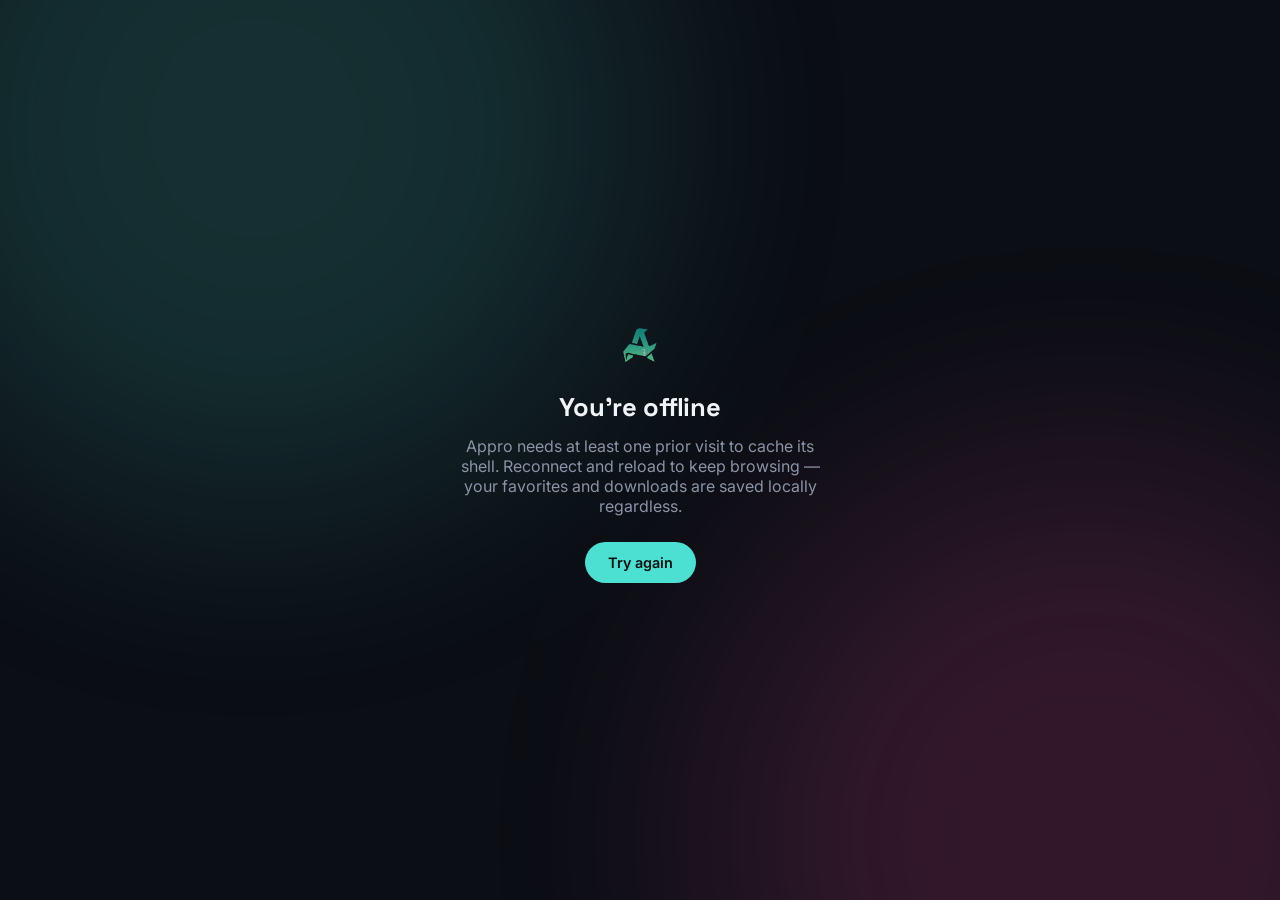
<file: offline.html>
<!DOCTYPE html>
<html lang="en">
<head>
<meta charset="UTF-8" />
<meta name="viewport" content="width=device-width, initial-scale=1" />
<title>Offline — Appro</title>
<link rel="stylesheet" href="./css/styles.css" />
</head>
<body data-theme="dark">
<div class="ambient" aria-hidden="true"></div>
<div class="notfound" style="min-height:100vh;display:flex;flex-direction:column;align-items:center;justify-content:center">
  <div class="brand-mark" style="width:56px;height:56px;margin-bottom:20px"></div>
  <h1 style="font-size:1.6rem;font-family:var(--font-display)">You're offline</h1>
  <p style="max-width:360px">Appro needs at least one prior visit to cache its shell. Reconnect and reload to keep browsing — your favorites and downloads are saved locally regardless.</p>
  <button class="btn btn-primary" onclick="location.href='./index.html'">Try again</button>
</div>
</body>
</html>
</file>
<file: css/styles.css>
/* =========================================================================
   APPRO — Design System
   Deep-space surface, twin neon accents (cyan / magenta), glass panels,
   signature "pulse ring" motif on trending listings.
   ========================================================================= */

@import url('https://fonts.googleapis.com/css2?family=Space+Grotesk:wght@500;600;700&family=Inter:wght@400;500;600;700&family=JetBrains+Mono:wght@400;500&display=swap');

:root {
  /* Color */
  --bg: #0B0E14;
  --bg-elevated: #10141C;
  --surface: #131826;
  --surface-2: #1A2030;
  --border: rgba(255,255,255,0.08);
  --border-strong: rgba(255,255,255,0.16);
  --cyan: #4CE0D2;
  --cyan-dim: rgba(76,224,210,0.14);
  --magenta: #FF4FA3;
  --magenta-dim: rgba(255,79,163,0.14);
  --gold: #FFC857;
  --text: #F2F5F7;
  --text-muted: #8B93A7;
  --text-faint: #5B6272;
  --success: #00D9A3;
  --danger: #FF6B6B;

  /* Type */
  --font-display: 'Space Grotesk', system-ui, sans-serif;
  --font-body: 'Inter', system-ui, sans-serif;
  --font-mono: 'JetBrains Mono', ui-monospace, monospace;

  /* Layout */
  --radius-sm: 10px;
  --radius-md: 16px;
  --radius-lg: 22px;
  --radius-pill: 999px;
  --nav-h: 68px;
  --bottomnav-h: 64px;
  --shadow-soft: 0 8px 30px rgba(0,0,0,0.35);
  --shadow-glow-cyan: 0 0 0 1px rgba(76,224,210,0.25), 0 8px 24px rgba(76,224,210,0.12);
  --shadow-glow-magenta: 0 0 0 1px rgba(255,79,163,0.25), 0 8px 24px rgba(255,79,163,0.12);
  --ease: cubic-bezier(0.22, 1, 0.36, 1);
}

[data-theme="light"] {
  --bg: #F5F6FA;
  --bg-elevated: #FFFFFF;
  --surface: #FFFFFF;
  --surface-2: #EEF0F6;
  --border: rgba(15,20,30,0.08);
  --border-strong: rgba(15,20,30,0.14);
  --text: #12151C;
  --text-muted: #565E70;
  --text-faint: #8A90A0;
  --shadow-soft: 0 8px 30px rgba(20,25,40,0.08);
}

* { box-sizing: border-box; }
html { scroll-behavior: smooth; }
html:focus-within { scroll-behavior: smooth; }

body {
  margin: 0;
  background: var(--bg);
  color: var(--text);
  font-family: var(--font-body);
  -webkit-font-smoothing: antialiased;
  min-height: 100vh;
  transition: background 0.3s var(--ease), color 0.3s var(--ease);
}

@media (prefers-reduced-motion: reduce) {
  *, *::before, *::after { animation-duration: 0.001ms !important; animation-iteration-count: 1 !important; transition-duration: 0.001ms !important; scroll-behavior: auto !important; }
}

img, svg { display: block; max-width: 100%; }
a { color: inherit; text-decoration: none; }
button { font: inherit; color: inherit; }
ul { list-style: none; margin: 0; padding: 0; }
h1, h2, h3, h4 { font-family: var(--font-display); margin: 0; line-height: 1.15; letter-spacing: -0.01em; }
p { margin: 0; }

:focus-visible {
  outline: 2px solid var(--cyan);
  outline-offset: 3px;
  border-radius: 4px;
}

/* ---- Ambient backdrop -------------------------------------------------- */
.ambient {
  position: fixed; inset: 0; z-index: -1; overflow: hidden; pointer-events: none;
}
.ambient::before, .ambient::after {
  content: ''; position: absolute; width: 60vw; height: 60vw; border-radius: 50%;
  filter: blur(120px); opacity: 0.16;
}
.ambient::before { background: var(--cyan); top: -20vw; left: -10vw; }
.ambient::after { background: var(--magenta); bottom: -25vw; right: -15vw; }
[data-theme="light"] .ambient::before, [data-theme="light"] .ambient::after { opacity: 0.10; }

/* ---- Skip link ---------------------------------------------------------- */
.skip-link {
  position: absolute; left: -999px; top: 0; z-index: 1000;
  background: var(--cyan); color: #05100E; padding: 10px 16px; border-radius: 0 0 8px 0;
  font-weight: 600;
}
.skip-link:focus { left: 0; }

/* ---- Layout shell -------------------------------------------------------- */
.app-shell { display: flex; min-height: 100vh; }
.main-col { flex: 1; min-width: 0; display: flex; flex-direction: column; }
.view-container { flex: 1; width: 100%; max-width: 1320px; margin: 0 auto; padding: 28px 24px calc(var(--bottomnav-h) + 40px); }
@media (min-width: 900px) { .view-container { padding: 32px 40px 60px; } }

/* ---- Top nav ------------------------------------------------------------- */
.topnav {
  position: sticky; top: 0; z-index: 60; height: var(--nav-h);
  display: flex; align-items: center; gap: 20px; padding: 0 20px;
  background: color-mix(in srgb, var(--bg) 78%, transparent);
  backdrop-filter: blur(18px) saturate(140%);
  -webkit-backdrop-filter: blur(18px) saturate(140%);
  border-bottom: 1px solid var(--border);
}
@media (min-width: 900px) { .topnav { padding: 0 40px; } }

.brand { display: flex; align-items: center; gap: 10px; font-family: var(--font-display); font-weight: 700; font-size: 1.15rem; flex-shrink: 0; }
.brand-mark {
  width: 34px; height: 34px; flex-shrink: 0;
  background-image: url('../icons/icon-192.png');
  background-size: contain; background-repeat: no-repeat; background-position: center;
}
.brand-name { display: none; }
@media (min-width: 640px) { .brand-name { display: inline; } }

.nav-links { display: none; gap: 4px; }
@media (min-width: 900px) { .nav-links { display: flex; } }
.nav-links a {
  padding: 9px 14px; border-radius: var(--radius-pill); font-size: 0.92rem; font-weight: 500; color: var(--text-muted);
  transition: all 0.2s var(--ease);
}
.nav-links a:hover { color: var(--text); background: var(--surface-2); }
.nav-links a.active { color: var(--bg); background: var(--cyan); font-weight: 600; }

.nav-search {
  flex: 1; max-width: 420px; display: flex; align-items: center; gap: 8px;
  background: var(--surface); border: 1px solid var(--border); border-radius: var(--radius-pill);
  padding: 9px 16px; margin-left: auto; transition: border-color 0.2s;
}
.nav-search:focus-within { border-color: var(--cyan); }
.nav-search input {
  background: none; border: none; outline: none; color: var(--text); width: 100%; font-size: 0.9rem; font-family: var(--font-body);
}
.nav-search input::placeholder { color: var(--text-faint); }
.nav-search svg { flex-shrink: 0; color: var(--text-faint); }

.nav-actions { display: flex; align-items: center; gap: 8px; flex-shrink: 0; }
.icon-btn {
  width: 40px; height: 40px; border-radius: 50%; background: var(--surface); border: 1px solid var(--border);
  display: grid; place-items: center; cursor: pointer; color: var(--text); transition: all 0.2s var(--ease);
}
.icon-btn:hover { border-color: var(--cyan); color: var(--cyan); transform: translateY(-1px); }
.icon-btn.has-dot::after { content: ''; width: 7px; height: 7px; border-radius: 50%; background: var(--magenta); position: relative; top: -12px; left: 12px; }

/* ---- Bottom mobile nav ---------------------------------------------------- */
.bottomnav {
  position: fixed; bottom: 0; left: 0; right: 0; z-index: 60; height: var(--bottomnav-h);
  display: flex; align-items: stretch; justify-content: space-around;
  background: color-mix(in srgb, var(--bg-elevated) 90%, transparent);
  backdrop-filter: blur(20px); border-top: 1px solid var(--border);
  padding-bottom: env(safe-area-inset-bottom);
}
@media (min-width: 900px) { .bottomnav { display: none; } }
.bottomnav a {
  flex: 1; display: flex; flex-direction: column; align-items: center; justify-content: center; gap: 3px;
  color: var(--text-faint); font-size: 0.66rem; font-weight: 600; letter-spacing: 0.01em;
}
.bottomnav a svg { width: 21px; height: 21px; }
.bottomnav a.active { color: var(--cyan); }

/* ---- Buttons --------------------------------------------------------------- */
.btn {
  display: inline-flex; align-items: center; justify-content: center; gap: 8px;
  padding: 11px 22px; border-radius: var(--radius-pill); font-weight: 600; font-size: 0.9rem;
  border: 1px solid transparent; cursor: pointer; transition: all 0.2s var(--ease); white-space: nowrap;
}
.btn-primary { background: var(--cyan); color: #05100E; }
.btn-primary:hover { box-shadow: var(--shadow-glow-cyan); transform: translateY(-1px); }
.btn-ghost { background: var(--surface); border-color: var(--border); color: var(--text); }
.btn-ghost:hover { border-color: var(--border-strong); }
.btn-outline { background: transparent; border-color: var(--border-strong); color: var(--text); }
.btn-outline:hover { border-color: var(--cyan); color: var(--cyan); }
.btn-sm { padding: 7px 14px; font-size: 0.8rem; }
.btn-block { width: 100%; }
.btn[disabled] { opacity: 0.6; cursor: default; }

/* ---- Section headers ------------------------------------------------------- */
.section { margin-bottom: 44px; }
.section-head { display: flex; align-items: baseline; justify-content: space-between; margin-bottom: 16px; gap: 12px; }
.section-title { font-size: 1.3rem; font-weight: 700; }
.section-sub { color: var(--text-muted); font-size: 0.88rem; margin-top: 4px; }
.section-link { font-size: 0.85rem; font-weight: 600; color: var(--cyan); flex-shrink: 0; }
.eyebrow {
  font-family: var(--font-mono); font-size: 0.72rem; letter-spacing: 0.12em; text-transform: uppercase;
  color: var(--cyan); margin-bottom: 8px; display: block;
}

/* ---- Hero ------------------------------------------------------------------- */
.hero {
  position: relative; border-radius: var(--radius-lg); overflow: hidden; padding: 48px 32px;
  background: linear-gradient(135deg, var(--surface), var(--surface-2));
  border: 1px solid var(--border); margin-bottom: 40px; isolation: isolate;
}
.hero::before {
  content: ''; position: absolute; inset: 0; z-index: -1; opacity: 0.5;
  background: radial-gradient(circle at 85% 20%, var(--cyan-dim), transparent 55%),
              radial-gradient(circle at 10% 90%, var(--magenta-dim), transparent 50%);
}
.hero h1 { font-size: clamp(1.9rem, 4.5vw, 3rem); max-width: 720px; }
.hero p.lead { color: var(--text-muted); font-size: 1.05rem; max-width: 560px; margin-top: 14px; line-height: 1.55; }
.hero-actions { display: flex; gap: 12px; margin-top: 26px; flex-wrap: wrap; }
.hero-stats { display: flex; gap: 28px; margin-top: 36px; flex-wrap: wrap; }
.hero-stat b { font-family: var(--font-mono); font-size: 1.35rem; display: block; color: var(--cyan); }
.hero-stat span { font-size: 0.78rem; color: var(--text-muted); }

/* ---- Category chips --------------------------------------------------------- */
.chip-row { display: flex; gap: 10px; overflow-x: auto; padding-bottom: 6px; scrollbar-width: none; }
.chip-row::-webkit-scrollbar { display: none; }
.chip {
  flex-shrink: 0; display: inline-flex; align-items: center; gap: 7px; padding: 9px 16px;
  border-radius: var(--radius-pill); background: var(--surface); border: 1px solid var(--border);
  font-size: 0.85rem; font-weight: 500; cursor: pointer; transition: all 0.18s var(--ease); color: var(--text-muted);
}
.chip:hover { border-color: var(--border-strong); color: var(--text); }
.chip.active { background: var(--cyan); border-color: var(--cyan); color: #05100E; font-weight: 600; }

/* ---- Card grid --------------------------------------------------------------- */
.grid {
  display: grid; gap: 16px;
  grid-template-columns: repeat(auto-fill, minmax(148px, 1fr));
}
.grid.grid-wide { grid-template-columns: repeat(auto-fill, minmax(230px, 1fr)); }
.rail { display: flex; gap: 16px; overflow-x: auto; padding-bottom: 10px; scroll-snap-type: x proximity; scrollbar-width: none; }
.rail::-webkit-scrollbar { display: none; }
.rail > * { scroll-snap-align: start; flex-shrink: 0; }

/* ---- App card ------------------------------------------------------------------ */
.card {
  background: var(--surface); border: 1px solid var(--border); border-radius: var(--radius-md);
  padding: 14px; cursor: pointer; transition: transform 0.22s var(--ease), border-color 0.22s var(--ease), box-shadow 0.22s var(--ease);
  display: flex; flex-direction: column; gap: 10px; position: relative;
}
.card:hover { transform: translateY(-3px); border-color: var(--border-strong); box-shadow: var(--shadow-soft); }
.card-icon-wrap { position: relative; width: 100%; aspect-ratio: 1; border-radius: var(--radius-sm); overflow: hidden; }
.card-icon {
  width: 100%; height: 100%; display: grid; place-items: center; font-size: 1.9rem; color: rgba(255,255,255,0.92);
  position: relative;
}
.card-icon .glyph { position: relative; z-index: 2; filter: drop-shadow(0 2px 6px rgba(0,0,0,0.35)); }
.pulse-ring { position: absolute; inset: -6px; border-radius: inherit; pointer-events: none; }
.pulse-ring::before, .pulse-ring::after {
  content: ''; position: absolute; inset: 0; border-radius: var(--radius-sm); border: 2px solid var(--cyan); opacity: 0;
  animation: pulseRing 2.6s var(--ease) infinite;
}
.pulse-ring::after { animation-delay: 1.3s; }
@keyframes pulseRing {
  0% { opacity: 0.55; transform: scale(0.92); }
  70% { opacity: 0; transform: scale(1.14); }
  100% { opacity: 0; transform: scale(1.14); }
}
.card-badge {
  position: absolute; top: 8px; left: 8px; z-index: 3; font-size: 0.62rem; font-weight: 700; letter-spacing: 0.02em;
  padding: 3px 8px; border-radius: var(--radius-pill); background: rgba(10,12,18,0.6); backdrop-filter: blur(4px);
  color: var(--gold); border: 1px solid rgba(255,200,87,0.35);
}
.card-name { font-size: 0.88rem; font-weight: 600; line-height: 1.25; white-space: nowrap; overflow: hidden; text-overflow: ellipsis; }
.card-cat { font-size: 0.72rem; color: var(--text-faint); }
.card-meta { display: flex; align-items: center; justify-content: space-between; font-size: 0.75rem; color: var(--text-muted); margin-top: -4px; }
.card-rating { display: flex; align-items: center; gap: 3px; font-family: var(--font-mono); }
.card-rating svg { width: 12px; height: 12px; fill: var(--gold); }
.card.card-wide { flex-direction: row; align-items: center; }
.card.card-wide .card-icon-wrap { width: 56px; height: 56px; flex-shrink: 0; }
.card.card-wide .card-body { flex: 1; min-width: 0; }

.card-cta {
  margin-top: 2px; width: 100%; padding: 7px 0; border-radius: var(--radius-pill); border: 1px solid var(--border-strong);
  background: transparent; font-size: 0.75rem; font-weight: 600; text-align: center; color: var(--text);
  transition: all 0.18s var(--ease);
}
.card-cta:hover { background: var(--cyan); border-color: var(--cyan); color: #05100E; }

/* ---- Category tiles -------------------------------------------------------------- */
.cat-grid { display: grid; gap: 14px; grid-template-columns: repeat(auto-fill, minmax(150px, 1fr)); }
.cat-tile {
  padding: 20px 16px; border-radius: var(--radius-md); background: var(--surface); border: 1px solid var(--border);
  cursor: pointer; transition: all 0.2s var(--ease); display: flex; flex-direction: column; gap: 10px;
}
.cat-tile:hover { border-color: var(--cyan); transform: translateY(-2px); }
.cat-tile .glyph { font-size: 1.6rem; color: var(--cyan); }
.cat-tile b { font-size: 0.92rem; }
.cat-tile span { font-size: 0.75rem; color: var(--text-faint); }

/* ---- Filters bar ---------------------------------------------------------------- */
.filters-bar { display: flex; flex-wrap: wrap; gap: 10px; align-items: center; margin-bottom: 22px; }
.select {
  background: var(--surface); border: 1px solid var(--border); color: var(--text); border-radius: var(--radius-pill);
  padding: 9px 14px; font-size: 0.85rem; cursor: pointer;
}
.result-count { color: var(--text-muted); font-size: 0.85rem; margin-left: auto; }

/* ---- Detail page ----------------------------------------------------------------- */
.detail-hero {
  display: flex; gap: 22px; padding: 28px; background: var(--surface); border: 1px solid var(--border);
  border-radius: var(--radius-lg); margin-bottom: 28px; flex-wrap: wrap;
}
.detail-icon { width: 108px; height: 108px; border-radius: var(--radius-md); flex-shrink: 0; display: grid; place-items: center; font-size: 3rem; }
.detail-meta { flex: 1; min-width: 220px; }
.detail-meta h1 { font-size: 1.7rem; margin-bottom: 4px; }
.detail-dev { color: var(--cyan); font-size: 0.9rem; font-weight: 500; }
.detail-stats { display: flex; gap: 22px; margin-top: 16px; flex-wrap: wrap; }
.detail-stat { text-align: left; }
.detail-stat b { display: block; font-family: var(--font-mono); font-size: 1.05rem; }
.detail-stat span { font-size: 0.72rem; color: var(--text-faint); }
.detail-actions { display: flex; gap: 10px; margin-top: 20px; flex-wrap: wrap; }

.tabs { display: flex; gap: 4px; border-bottom: 1px solid var(--border); margin-bottom: 22px; overflow-x: auto; }
.tab-btn { padding: 12px 16px; font-size: 0.88rem; font-weight: 600; color: var(--text-muted); border-bottom: 2px solid transparent; flex-shrink: 0; }
.tab-btn.active { color: var(--cyan); border-color: var(--cyan); }
.tab-panel { display: none; }
.tab-panel.active { display: block; animation: fadeIn 0.3s var(--ease); }
@keyframes fadeIn { from { opacity: 0; transform: translateY(4px); } to { opacity: 1; transform: translateY(0); } }

.shot-rail { display: flex; gap: 14px; overflow-x: auto; padding-bottom: 8px; scroll-snap-type: x mandatory; scrollbar-width: none; }
.shot-rail::-webkit-scrollbar { display: none; }
.shot { flex-shrink: 0; width: 220px; height: 400px; border-radius: var(--radius-md); scroll-snap-align: start; position: relative; overflow: hidden; display: grid; place-items: center; }
.shot .glyph { font-size: 3rem; color: rgba(255,255,255,0.85); }
.video-shot { width: 340px; height: 190px; }
.video-shot::after {
  content: ''; position: absolute; inset: 0; margin: auto; width: 54px; height: 54px; border-radius: 50%;
  background: rgba(0,0,0,0.4); backdrop-filter: blur(4px);
}
.video-shot::before {
  content: '▶'; position: absolute; inset: 0; display: grid; place-items: center; z-index: 2; color: #fff; font-size: 1.1rem;
}

.desc-text { color: var(--text-muted); line-height: 1.7; max-width: 720px; font-size: 0.95rem; }
.perm-list { display: flex; flex-wrap: wrap; gap: 8px; margin-top: 14px; }
.perm-chip { font-size: 0.75rem; padding: 6px 12px; border-radius: var(--radius-pill); background: var(--surface-2); color: var(--text-muted); }

.rating-summary { display: flex; gap: 28px; align-items: center; margin-bottom: 24px; flex-wrap: wrap; }
.rating-big { font-family: var(--font-mono); font-size: 3rem; font-weight: 500; color: var(--gold); line-height: 1; }
.rating-bars { flex: 1; min-width: 200px; display: flex; flex-direction: column; gap: 5px; }
.rating-bar-row { display: flex; align-items: center; gap: 8px; font-size: 0.75rem; color: var(--text-faint); }
.rating-bar-track { flex: 1; height: 6px; border-radius: 3px; background: var(--surface-2); overflow: hidden; }
.rating-bar-fill { height: 100%; background: var(--gold); border-radius: 3px; }

.review-card { padding: 18px 0; border-bottom: 1px solid var(--border); }
.review-head { display: flex; align-items: center; justify-content: space-between; margin-bottom: 8px; }
.review-author { font-weight: 600; font-size: 0.88rem; }
.review-stars { color: var(--gold); font-size: 0.8rem; letter-spacing: 1px; }
.review-text { color: var(--text-muted); font-size: 0.88rem; line-height: 1.6; }
.review-foot { display: flex; gap: 14px; margin-top: 8px; font-size: 0.72rem; color: var(--text-faint); }

.share-row { display: flex; gap: 8px; margin-top: 16px; }
.share-btn {
  width: 38px; height: 38px; border-radius: 50%; background: var(--surface-2); display: grid; place-items: center;
  cursor: pointer; transition: all 0.2s var(--ease); border: 1px solid var(--border);
}
.share-btn:hover { border-color: var(--cyan); color: var(--cyan); }

/* ---- Install progress ------------------------------------------------------------- */
.install-track { width: 100%; height: 8px; border-radius: 4px; background: var(--surface-2); overflow: hidden; margin-top: 10px; }
.install-fill { height: 100%; width: 0%; background: linear-gradient(90deg, var(--cyan), var(--magenta)); transition: width 0.15s linear; border-radius: 4px; }
.install-label { font-size: 0.75rem; color: var(--text-muted); margin-top: 6px; font-family: var(--font-mono); }

/* ---- Developer profile ------------------------------------------------------------ */
.dev-hero {
  display: flex; gap: 20px; align-items: center; padding: 30px; background: var(--surface); border: 1px solid var(--border);
  border-radius: var(--radius-lg); margin-bottom: 30px; flex-wrap: wrap;
}
.dev-avatar {
  width: 84px; height: 84px; border-radius: 50%; flex-shrink: 0; display: grid; place-items: center;
  font-family: var(--font-display); font-size: 1.6rem; font-weight: 700; color: #05100E;
  background: linear-gradient(135deg, var(--cyan), var(--magenta));
}

/* ---- Static content pages ---------------------------------------------------------- */
.doc-page { max-width: 760px; }
.doc-page h2 { margin-top: 34px; margin-bottom: 12px; font-size: 1.15rem; }
.doc-page p, .doc-page li { color: var(--text-muted); line-height: 1.75; font-size: 0.92rem; margin-bottom: 10px; }
.doc-page ul { padding-left: 20px; list-style: disc; }
.doc-page ol { padding-left: 20px; }

.contact-form { display: flex; flex-direction: column; gap: 14px; max-width: 480px; margin-top: 20px; }
.field { display: flex; flex-direction: column; gap: 6px; }
.field label { font-size: 0.82rem; font-weight: 600; color: var(--text-muted); }
.field input, .field textarea, .field select {
  background: var(--surface); border: 1px solid var(--border); border-radius: var(--radius-sm); padding: 11px 14px;
  color: var(--text); font-family: var(--font-body); font-size: 0.9rem; resize: vertical;
}
.field input:focus, .field textarea:focus, .field select:focus { border-color: var(--cyan); outline: none; }
.form-note { font-size: 0.8rem; color: var(--success); display: none; margin-top: 4px; }
.form-note.show { display: block; }

/* ---- 404 -------------------------------------------------------------------------------- */
.notfound { text-align: center; padding: 80px 20px; }
.notfound .code { font-family: var(--font-mono); font-size: 5rem; font-weight: 500; color: var(--cyan); line-height: 1; }
.notfound p { color: var(--text-muted); margin: 14px auto 26px; max-width: 380px; }

/* ---- Toast --------------------------------------------------------------------------------- */
.toast-wrap { position: fixed; bottom: calc(var(--bottomnav-h) + 18px); left: 50%; transform: translateX(-50%); z-index: 200; display: flex; flex-direction: column; gap: 8px; }
@media (min-width: 900px) { .toast-wrap { bottom: 24px; } }
.toast {
  background: var(--bg-elevated); border: 1px solid var(--border-strong); color: var(--text); padding: 12px 20px;
  border-radius: var(--radius-pill); font-size: 0.85rem; box-shadow: var(--shadow-soft); display: flex; align-items: center; gap: 8px;
  animation: toastIn 0.3s var(--ease);
}
@keyframes toastIn { from { opacity: 0; transform: translateY(10px); } to { opacity: 1; transform: translateY(0); } }

/* ---- Footer ------------------------------------------------------------------------------- */
.footer { border-top: 1px solid var(--border); padding: 40px 24px 100px; margin-top: 20px; }
@media (min-width: 900px) { .footer { padding: 48px 40px; } }
.footer-grid { max-width: 1320px; margin: 0 auto; display: grid; gap: 32px; grid-template-columns: repeat(auto-fit, minmax(160px, 1fr)); }
.footer-col h4 { font-size: 0.85rem; margin-bottom: 14px; color: var(--text); }
.footer-col a { display: block; color: var(--text-muted); font-size: 0.85rem; margin-bottom: 10px; }
.footer-col a:hover { color: var(--cyan); }
.footer-bottom { max-width: 1320px; margin: 30px auto 0; padding-top: 20px; border-top: 1px solid var(--border); display: flex; justify-content: space-between; flex-wrap: wrap; gap: 10px; color: var(--text-faint); font-size: 0.78rem; }

/* ---- Empty state --------------------------------------------------------------------------- */
.empty-state { text-align: center; padding: 60px 20px; color: var(--text-muted); }
.empty-state .glyph { font-size: 2.4rem; margin-bottom: 12px; color: var(--text-faint); }

/* ---- Skeleton loading ----------------------------------------------------------------------- */
.skel { background: linear-gradient(90deg, var(--surface) 25%, var(--surface-2) 37%, var(--surface) 63%); background-size: 400% 100%; animation: skelShine 1.4s ease infinite; border-radius: var(--radius-md); }
@keyframes skelShine { 0% { background-position: 100% 0; } 100% { background-position: 0 0; } }

/* ---- Utility ---------------------------------------------------------------------------------- */
.flex { display: flex; }
.gap-8 { gap: 8px; }
.mt-24 { margin-top: 24px; }
.visually-hidden { position: absolute; width: 1px; height: 1px; overflow: hidden; clip: rect(0,0,0,0); white-space: nowrap; }
.offline-banner {
  display: none; align-items: center; justify-content: center; gap: 8px; background: var(--gold); color: #241900;
  font-size: 0.8rem; font-weight: 600; padding: 8px; text-align: center;
}
.offline-banner.show { display: flex; }

/* ---- Fix: star-rating SVG sizing outside .card-rating (e.g. detail-hero stats) ------------ */
.detail-stat b { display: inline-flex; align-items: center; gap: 4px; }
.detail-stat b svg,
.rating-big svg,
b svg {
  width: 14px; height: 14px; flex-shrink: 0;
  fill: var(--gold); vertical-align: -2px; display: inline-block;
}
.card-rating svg { width: 12px; height: 12px; }
</file>
